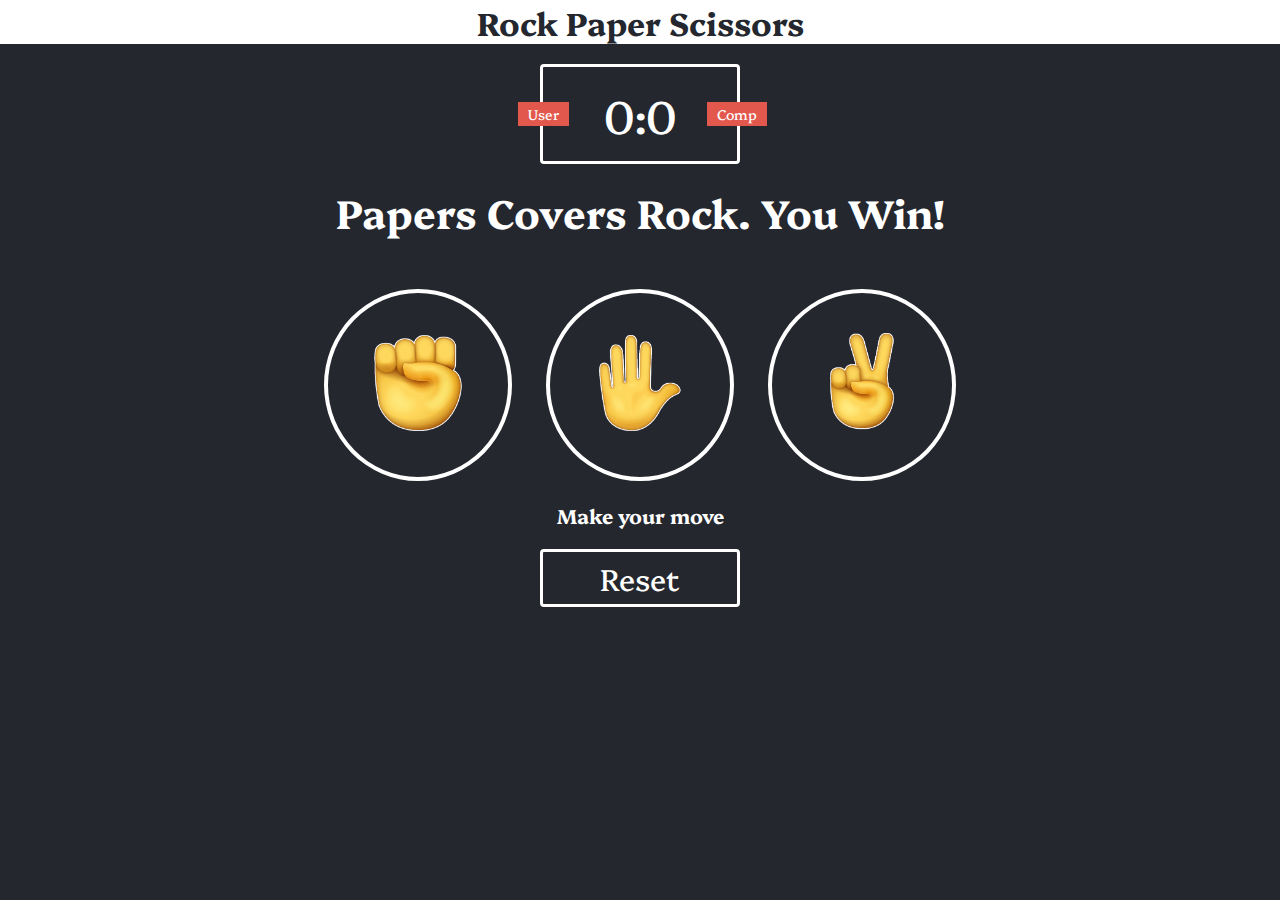
<file: index.html>
<!DOCTYPE html>
<html lang="en">
  <head>
    <meta charset="UTF-8" />
    <meta name="viewport" content="width=device-width, initial-scale=1.0" />
    <link rel="stylesheet" href="style.css" />
    <link rel="preconnect" href="https://fonts.googleapis.com" />
    <link rel="preconnect" href="https://fonts.gstatic.com" crossorigin />
    <link
      href="https://fonts.googleapis.com/css2?family=Platypi:ital,wght@0,300..800;1,300..800&display=swap"
      rel="stylesheet"
    />
    <script src="app.js" defer></script>
    <title>Rock Paper Scissor</title>
  </head>
  <body>
    <header>
      <h1>Rock Paper Scissors</h1>
    </header>
    <div class="Score-board">
      <div id="user-label" class="badge">User</div>
      <div id="computer-label" class="badge">Comp</div>
      <span id="user-score">0</span>:<span id="computer-score">0</span>
    </div>
    <div class="result">
      <p>Papers Covers Rock. You Win!</p>
    </div>
    <div class="choices">
      <div class="choice" id="r">
        <img src="rock.png" alt="" />
      </div>
      <div class="choice" id="p">
        <img src="paper.png" alt="" />
      </div>
      <div class="choice" id="s">
        <img src="scissors.png" alt="" />
      </div>
    </div>
    <p class="action-message">Make your move</p>
    <div class="reset">
      <span>Reset</span>
    </div>
  </body>
</html>
</file>
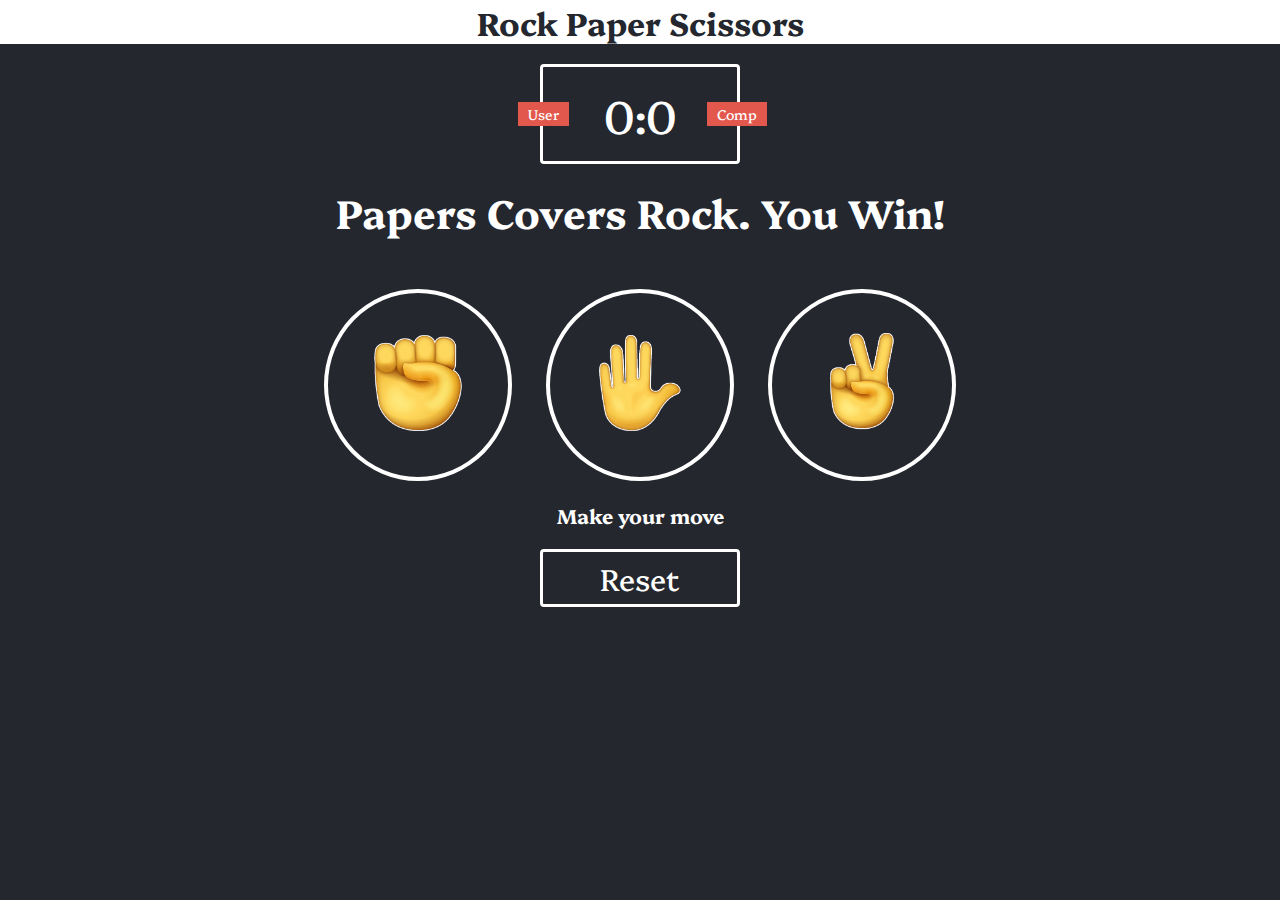
<file: Main/index.html>
<!DOCTYPE html>
<html lang="en">
  <head>
    <meta charset="UTF-8" />
    <meta name="viewport" content="width=device-width, initial-scale=1.0" />
    <link rel="stylesheet" href="/Main/style.css" />
    <link rel="preconnect" href="https://fonts.googleapis.com" />
    <link rel="preconnect" href="https://fonts.gstatic.com" crossorigin />
    <link
      href="https://fonts.googleapis.com/css2?family=Platypi:ital,wght@0,300..800;1,300..800&display=swap"
      rel="stylesheet"
    />
    <script src="/Main/app.js" defer></script>
    <title>Rock Paper Scissor</title>
  </head>
  <body>
    <header>
      <h1>Rock Paper Scissors</h1>
    </header>
    <div class="Score-board">
      <div id="user-label" class="badge">User</div>
      <div id="computer-label" class="badge">Comp</div>
      <span id="user-score">0</span>:<span id="computer-score">0</span>
    </div>
    <div class="result">
      <p>Papers Covers Rock. You Win!</p>
    </div>
    <div class="choices">
      <div class="choice" id="r">
        <img src="/images/rock.png" alt="" />
      </div>
      <div class="choice" id="p">
        <img src="/images/paper.png" alt="" />
      </div>
      <div class="choice" id="s">
        <img src="/images/scissors.png" alt="" />
      </div>
    </div>
    <p class="action-message">Make your move</p>
    <div class="reset">
      <span>Reset</span>
    </div>
  </body>
</html>
</file>
<file: style.css>
* {
  margin: 0;
  padding: 0;
  box-sizing: border-box;
  font-family: "Platypi", serif;
}

body {
  background-color: #24272e;
}

header {
  background: white;
}

header > h1 {
  color: #24272e;
  text-align: center;
}

.Score-board {
  margin: 20px auto;
  border: 3px solid white;
  width: 200px;
  color: white;
  font-size: 46px;
  border-radius: 4px;
  text-align: center;
  padding: 15px 20px;
  position: relative;
}

.badge {
  background-color: #e2584d;
  color: white;
  font-size: 14px;
  padding: 2px 10px;
  transition: background-color 0.5s ease;
}

#user-label {
  position: absolute;
  top: 35px;
  left: -25px;
}

#computer-label {
  position: absolute;
  top: 35px;
  right: -30px;
}

.result {
  font-size: 40px;
  color: white;
}

.result > p {
  text-align: center;
  font-weight: bold;
}

.choices {
  text-align: center;
  margin-top: 50px;
}

.choice {
  display: inline-block;
  border: 4px solid white;
  border-radius: 50%;
  padding: 40px;
  margin: 0 15px;
  transition: all 0.3s ease;
}

img {
  width: 100px;
}

.choice:hover {
  cursor: pointer;
  background: #181a1f;
}

.action-message {
  text-align: center;
  color: white;
  font-weight: bold;
  font-size: 20px;
  margin-top: 20px;
}

.green-glow {
  border: 4px solid green;
  box-shadow: 0 0 10px #31b43a;
}

.red-glow {
  border: 4px solid red;
  box-shadow: 0 0 10px #d01115;
}

.gray-glow {
  border: 4px solid grey;
  box-shadow: 0 0 10px #25292b;
}

.reset {
  margin: 20px auto;
  border: 3px solid white;
  width: 200px;
  color: white;
  font-size: 30px;
  border-radius: 4px;
  text-align: center;
  padding: 5px 10px;
}

.reset {
  cursor: pointer;
}

.reset-glow {
  border: 4px solid #e2584d;
  box-shadow: 0 0 10px #e2584d;
}
</file>
<file: Main/style.css>
* {
  margin: 0;
  padding: 0;
  box-sizing: border-box;
  font-family: "Platypi", serif;
}

body {
  background-color: #24272e;
}

header {
  background: white;
}

header > h1 {
  color: #24272e;
  text-align: center;
}

.Score-board {
  margin: 20px auto;
  border: 3px solid white;
  width: 200px;
  color: white;
  font-size: 46px;
  border-radius: 4px;
  text-align: center;
  padding: 15px 20px;
  position: relative;
}

.badge {
  background-color: #e2584d;
  color: white;
  font-size: 14px;
  padding: 2px 10px;
  transition: background-color 0.5s ease;
}

#user-label {
  position: absolute;
  top: 35px;
  left: -25px;
}

#computer-label {
  position: absolute;
  top: 35px;
  right: -30px;
}

.result {
  font-size: 40px;
  color: white;
}

.result > p {
  text-align: center;
  font-weight: bold;
}

.choices {
  text-align: center;
  margin-top: 50px;
}

.choice {
  display: inline-block;
  border: 4px solid white;
  border-radius: 50%;
  padding: 40px;
  margin: 0 15px;
  transition: all 0.3s ease;
}

img {
  width: 100px;
}

.choice:hover {
  cursor: pointer;
  background: #181a1f;
}

.action-message {
  text-align: center;
  color: white;
  font-weight: bold;
  font-size: 20px;
  margin-top: 20px;
}

.green-glow {
  border: 4px solid green;
  box-shadow: 0 0 10px #31b43a;
}

.red-glow {
  border: 4px solid red;
  box-shadow: 0 0 10px #d01115;
}

.gray-glow {
  border: 4px solid grey;
  box-shadow: 0 0 10px #25292b;
}

.reset {
  margin: 20px auto;
  border: 3px solid white;
  width: 200px;
  color: white;
  font-size: 30px;
  border-radius: 4px;
  text-align: center;
  padding: 5px 10px;
}

.reset {
  cursor: pointer;
}

.reset-glow {
  border: 4px solid #e2584d;
  box-shadow: 0 0 10px #e2584d;
}
</file>
